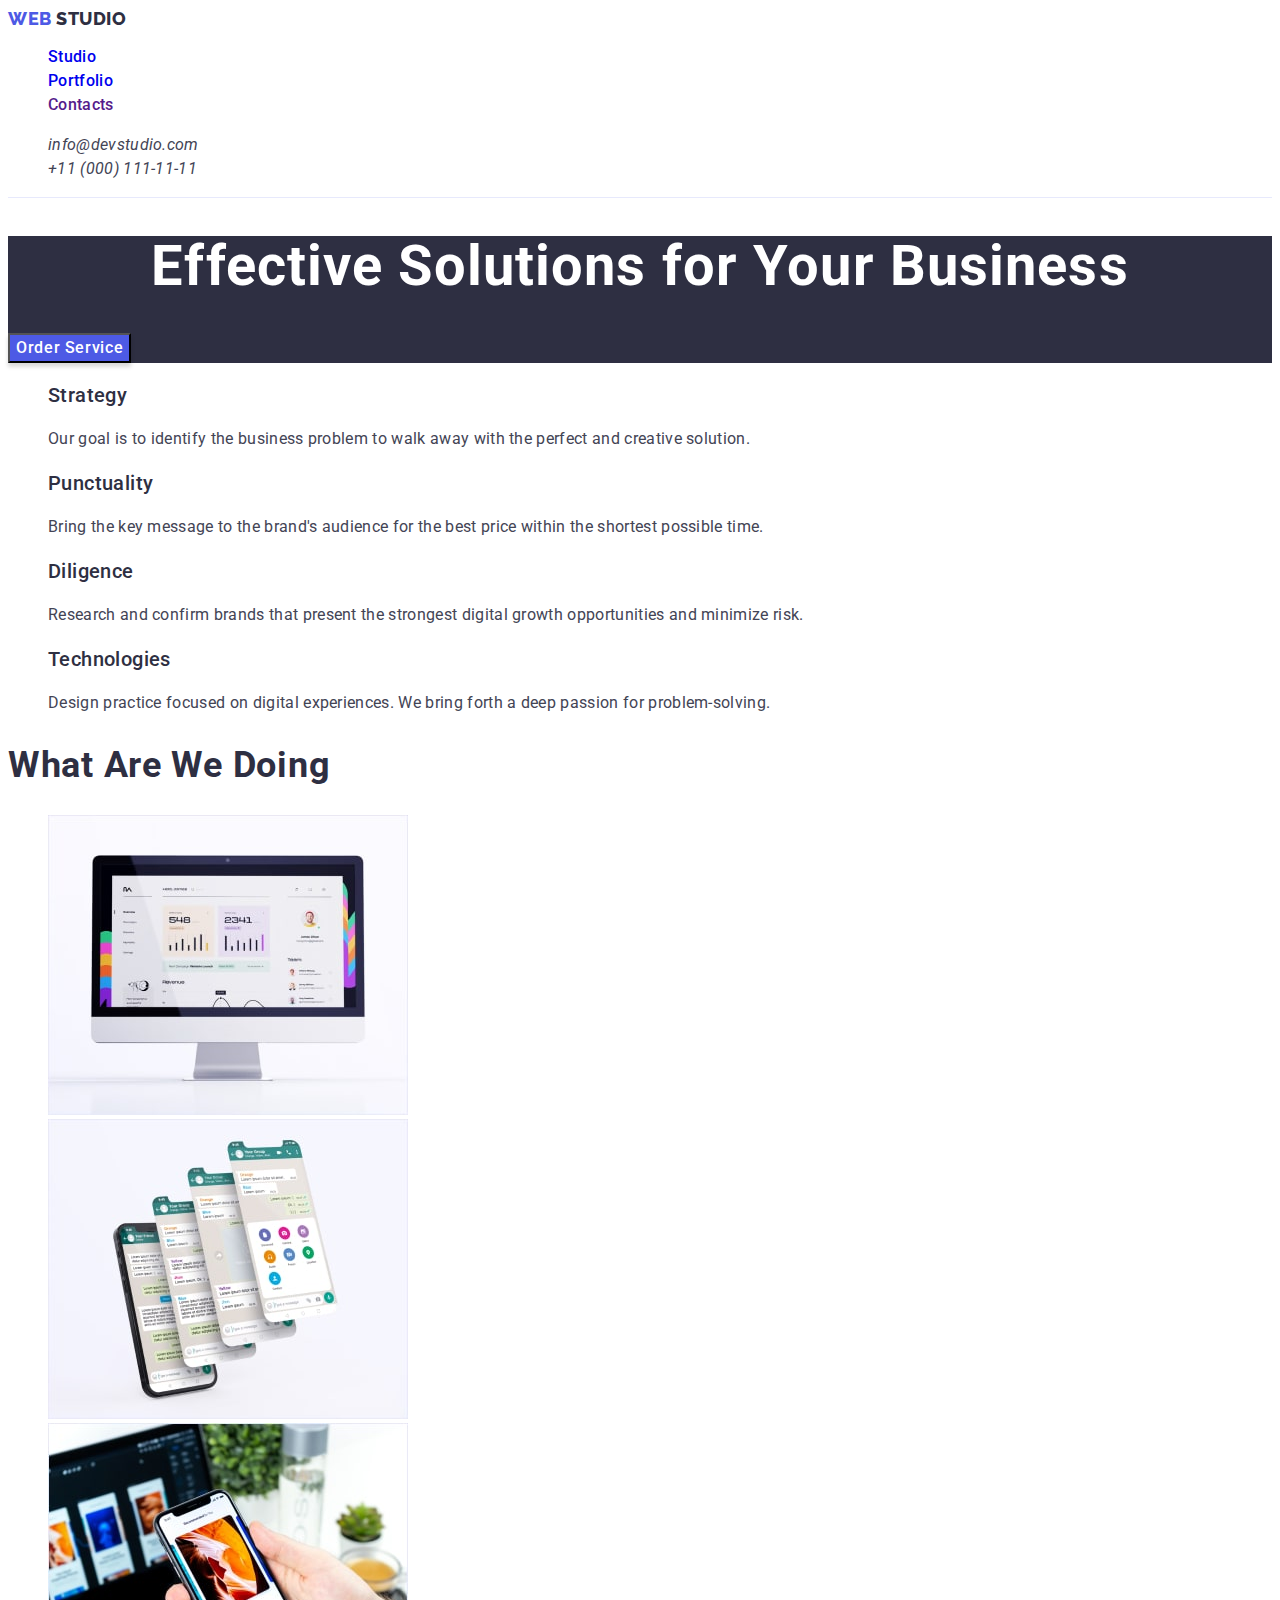
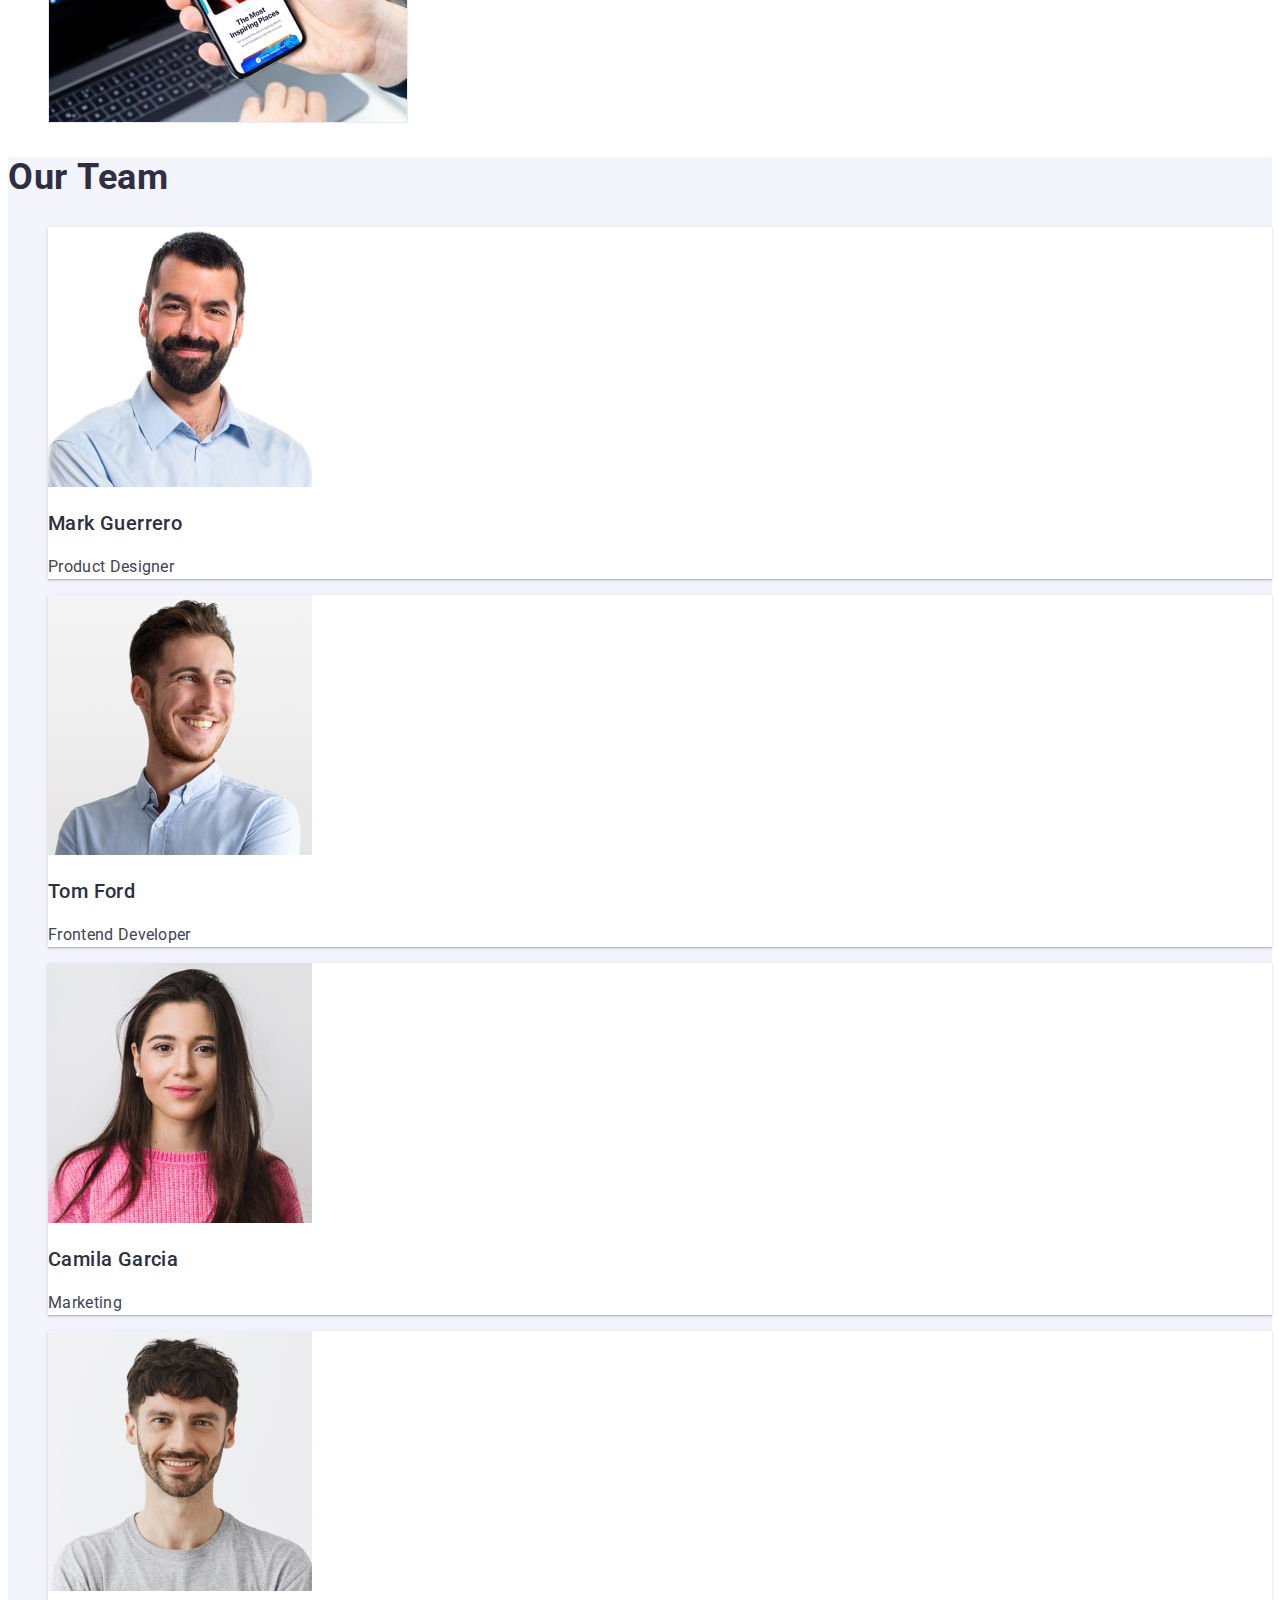
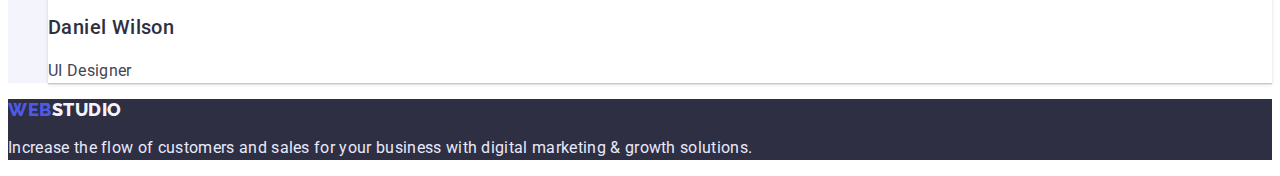
<file: index.html>
<!DOCTYPE html>
<html lang="en">
  <head>
    <meta charset="UTF-8" />
    <meta http-equiv="X-UA-Compatible" content="IE=edge" />
    <meta name="viewport" content="width=, initial-scale=1.0" />
    <title>WebStudio</title>
    <link rel="preconnect" href="https://fonts.googleapis.com" />
    <link rel="preconnect" href="https://fonts.gstatic.com" crossorigin />
    <link
      href="https://fonts.googleapis.com/css2?family=Raleway:wght@800&family=Roboto:wght@400;500;700;900&display=swap"
      rel="stylesheet"
    />
    <link rel="stylesheet" href="./styles/style.css" />
  </head>
  <body>
    <header class="header">
      <nav class="header-navigation">
        <a href="./index.html" class="header-logo link"
          >Web <span class="header-logo-studio link">Studio</span></a
        >
        <ul class="header-list list">
          <li class="header-item">
            <a href="./index.html" class="header-link link">Studio</a>
          </li>
          <li class="header-item">
            <a href="./portfolio.html" class="header-link link">Portfolio</a>
          </li>
          <li class="header-item">
            <a href="" class="header-link link">Contacts</a>
          </li>
        </ul>
      </nav>
      <address class="header-address">
        <ul class="header-address-list list">
          <li class="header-address-item">
            <a class="header-mail link" href="mailto:info@devstudio.com"
              >info@devstudio.com</a
            >
          </li>
          <li class="header-address-item">
            <a class="header-tell link" href="tel:+110001111111"
              >+11 (000) 111-11-11</a
            >
          </li>
        </ul>
      </address>
    </header>
    <main class="main">
      <section class="hero">
        <h1 class="hero-title">Effective Solutions for Your Business</h1>
        <button class="hero-btn" type="button">Order Service</button>
      </section>
      <section class="fichers">
        <h2 class="visually-hidden">Benefits</h2>
        <ul class="fichers-list list">
          <li class="fichers-item">
            <h3 class="fichers-sabtitle">Strategy</h3>
            <p class="fichers-text">
              Our goal is to identify the business problem to walk away with the
              perfect and creative solution.
            </p>
          </li>
          <li class="fichers-item">
            <h3 class="fichers-sabtitle">Punctuality</h3>
            <p class="fichers-text">
              Bring the key message to the brand's audience for the best price
              within the shortest possible time.
            </p>
          </li>
          <li class="fichers-item">
            <h3 class="fichers-sabtitle">Diligence</h3>
            <p class="fichers-text">
              Research and confirm brands that present the strongest digital
              growth opportunities and minimize risk.
            </p>
          </li>
          <li class="fichers-item">
            <h3 class="fichers-sabtitle">Technologies</h3>
            <p class="fichers-text">
              Design practice focused on digital experiences. We bring forth a
              deep passion for problem-solving.
            </p>
          </li>
        </ul>
      </section>
      <section class="doing">
        <h2 class="doing-title">What are we doing</h2>
        <ul class="doing-title-list list">
          <li class="doing-title-item">
            <img src="./images/img1min.jpg" alt="computer" width="360" />
          </li>
          <li class="doing-title-item">
            <img
              src="./images/img2min.jpg"
              alt="telephone"
              width="360"
              height="300"
            />
          </li>
          <li class="doing-title-item">
            <img
              src="./images/img3min.jpg"
              alt="synchronization"
              width="360"
              height="300"
            />
          </li>
        </ul>
      </section>
      <section class="team">
        <h2 class="team-title">Our Team</h2>

        <ul class="team-title-list list">
          <li class="team-title-item">
            <img
              src="./images/img_mark-min.jpg"
              alt="Mark Guerrero"
              width="264"
              height="260"
            />
            <h3 class="team-sabtitle">Mark Guerrero</h3>
            <p class="team-text">Product Designer</p>
          </li>

          <li class="team-title-item">
            <img
              src="./images/img_tom-min.jpg"
              alt="Tom Ford"
              width="264"
              height="260"
            />
            <h3 class="team-sabtitle">Tom Ford</h3>
            <p class="team-text">Frontend Developer</p>
          </li>

          <li class="team-title-item">
            <img
              src="./images/img_camila-min.jpg"
              alt="Camila Garcia"
              width="264"
              height="260"
            />
            <h3 class="team-sabtitle">Camila Garcia</h3>
            <p class="team-text">Marketing</p>
          </li>

          <li class="team-title-item">
            <img
              src="./images/img_daniel-min.jpg"
              alt="Daniel Wilson"
              width="264"
              height="260"
            />
            <h3 class="team-sabtitle">Daniel Wilson</h3>
            <p class="team-text">UI Designer</p>
          </li>
        </ul>
      </section>
    </main>
    <footer class="footer">
      <a href="./index.html" class="footer-logo link"
        >Web<span class="header-logo-studio-2 link">Studio</span></a
      >
      <p class="footer-text">
        Increase the flow of customers and sales for your business with digital
        marketing & growth solutions.
      </p>
    </footer>
  </body>
</html>
</file>
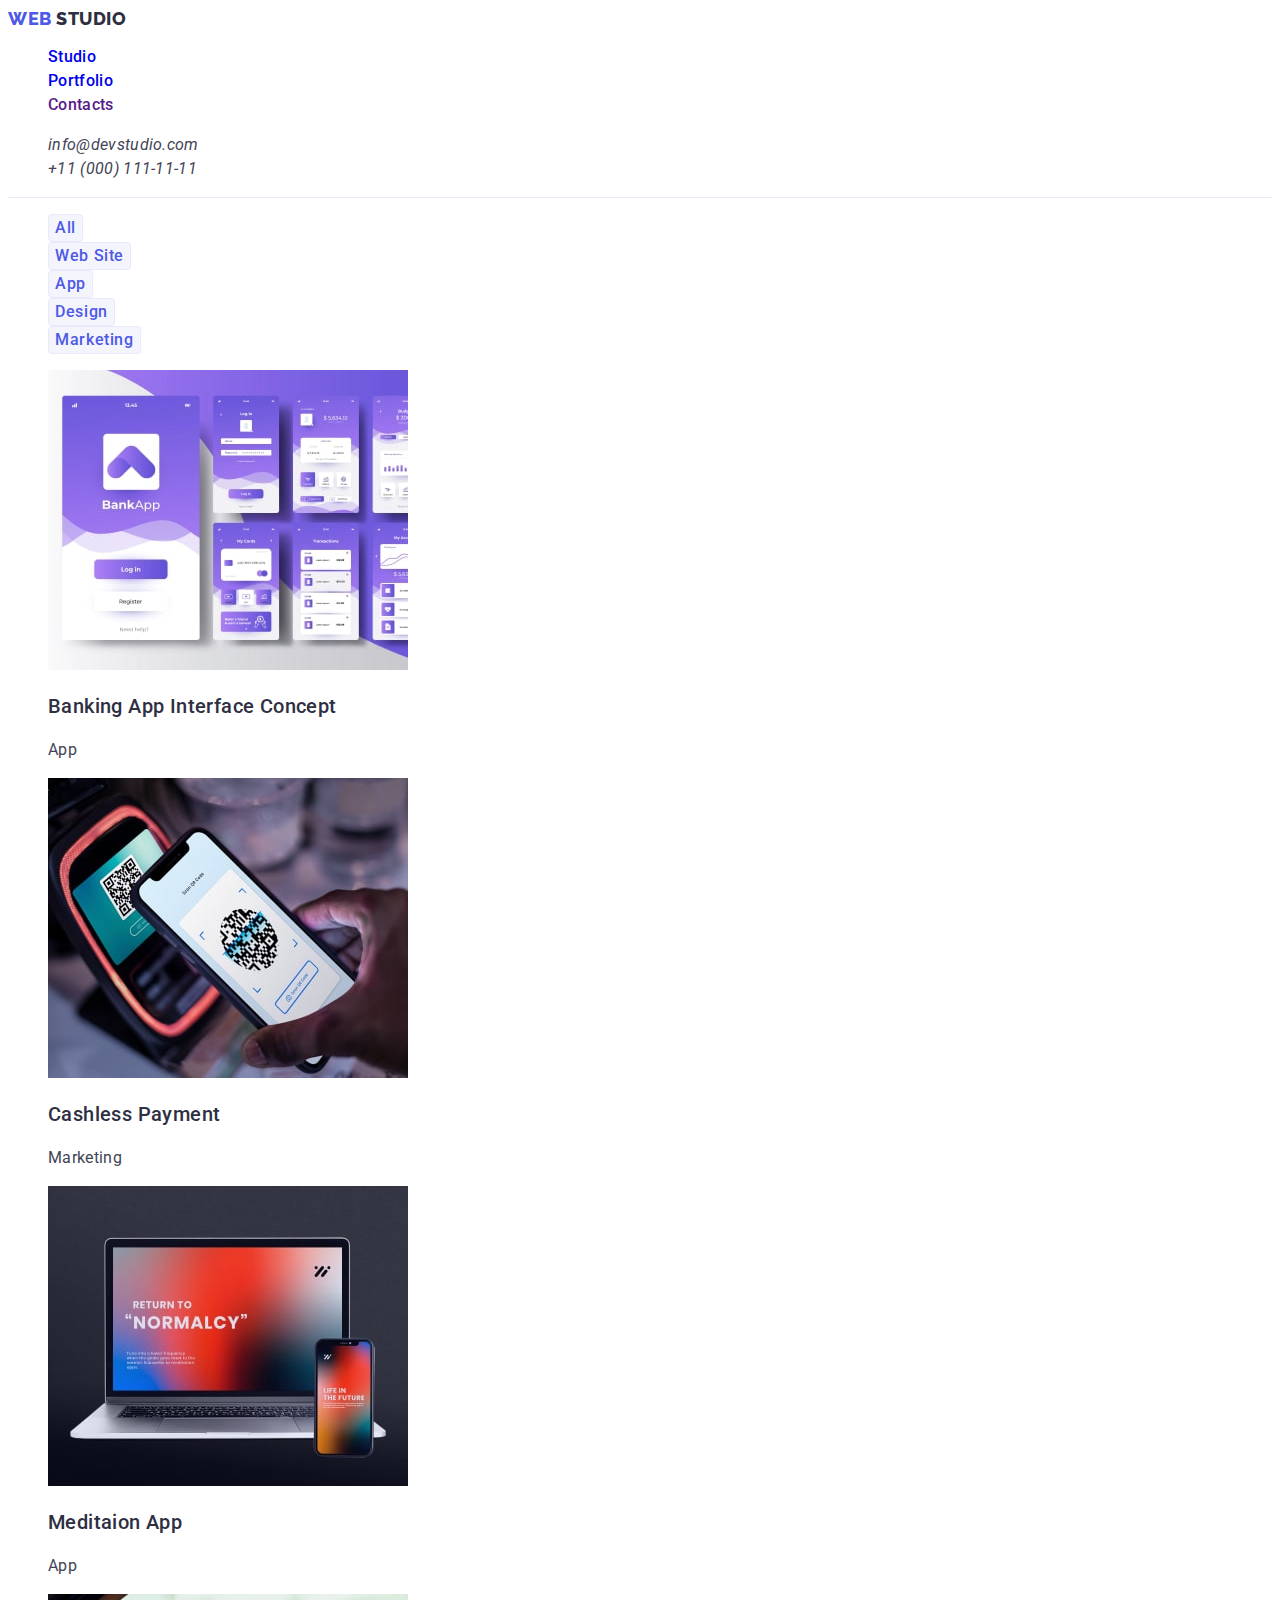
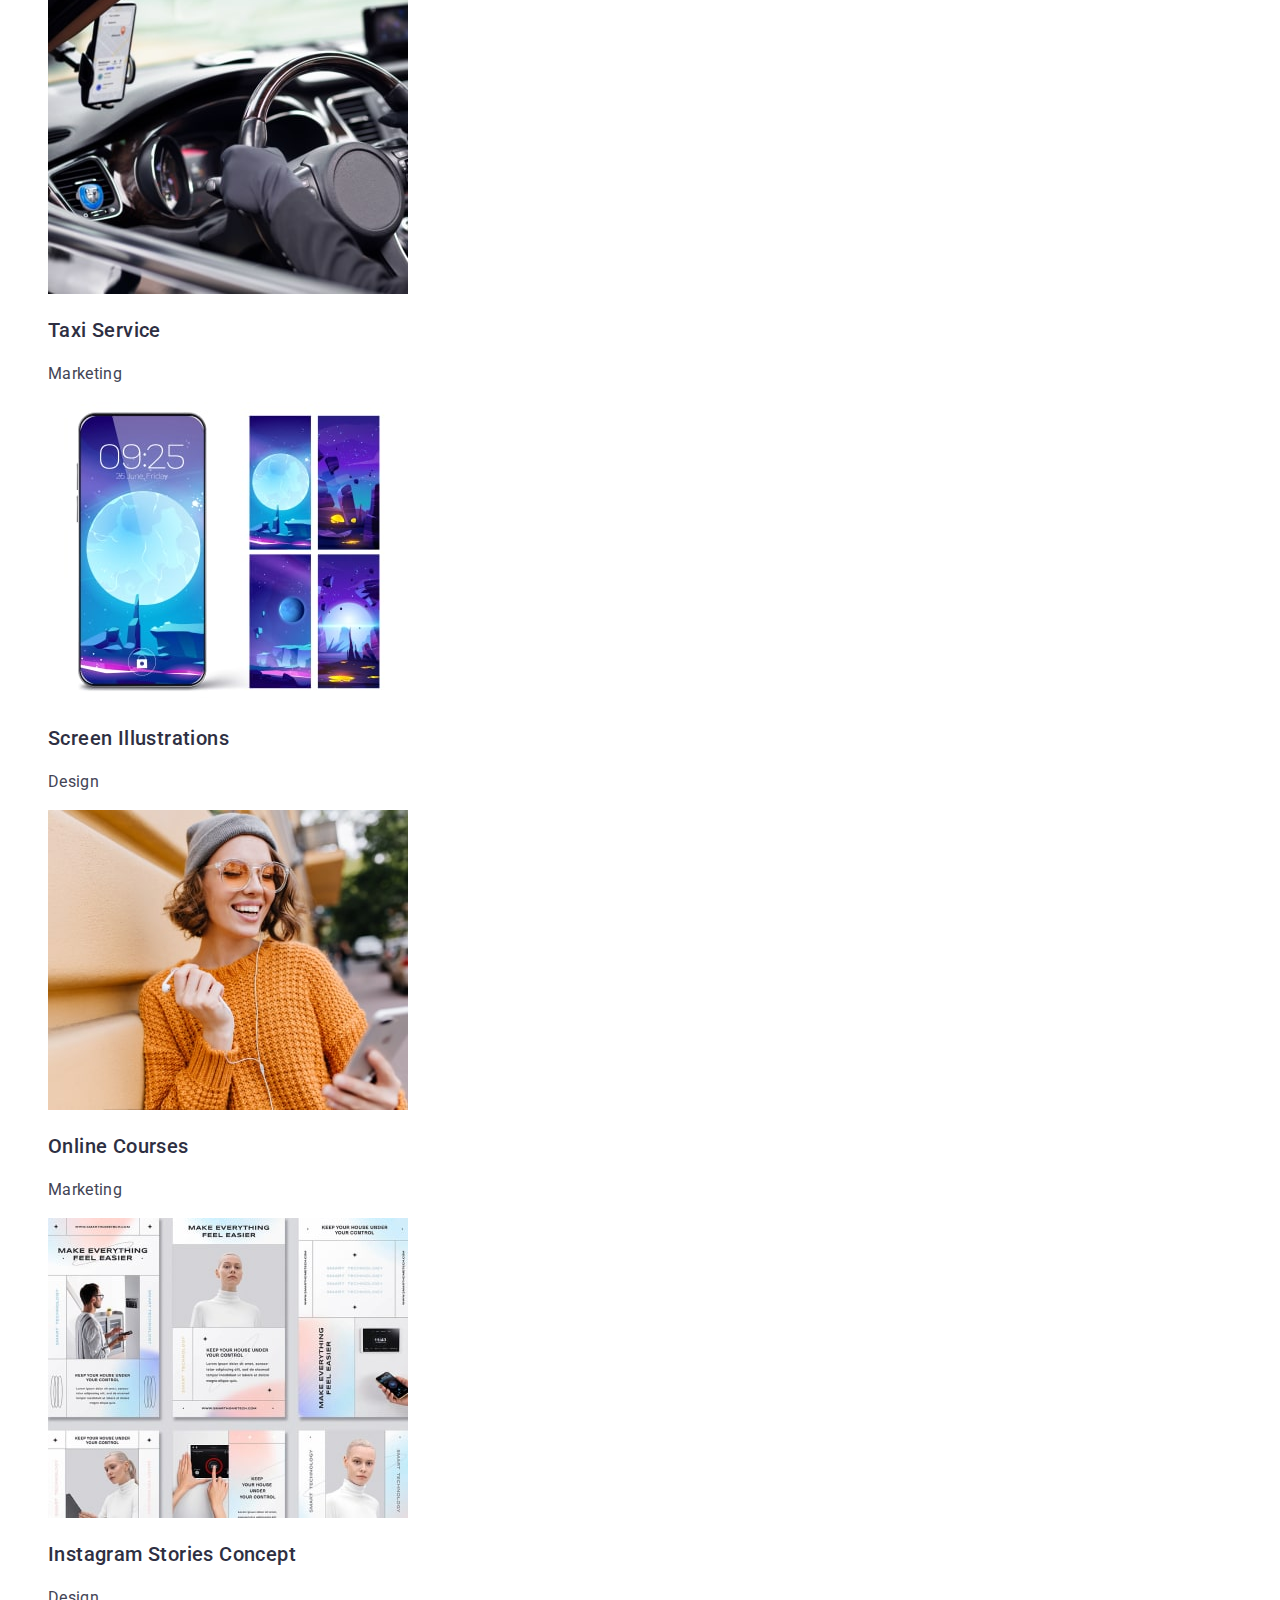
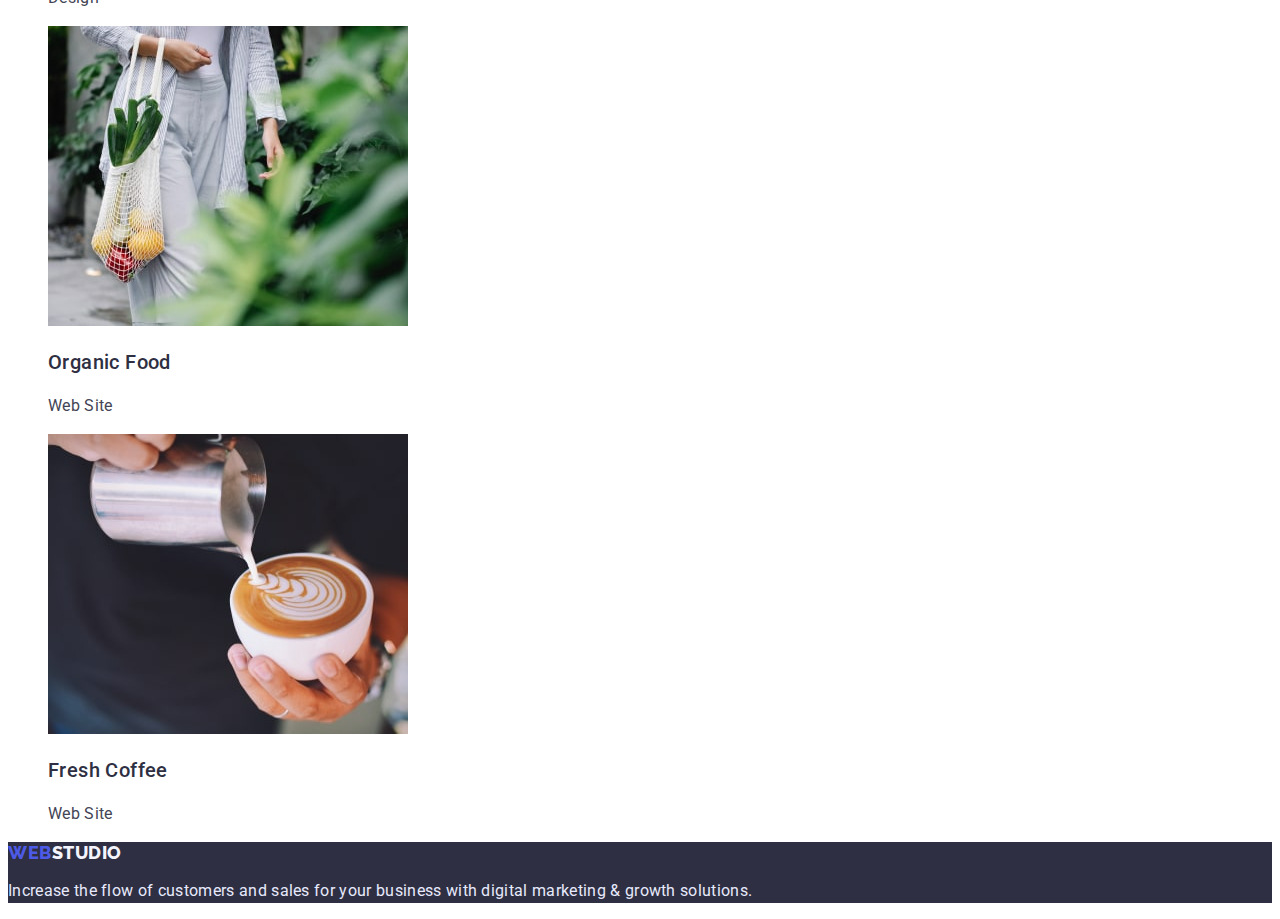
<file: portfolio.html>
<!DOCTYPE html>
<html lang="en">
  <head>
    <meta charset="UTF-8" />
    <meta http-equiv="X-UA-Compatible" content="IE=edge" />
    <meta name="viewport" content="width=, initial-scale=1.0" />
    <title>WebStudio</title>
    <link rel="preconnect" href="https://fonts.googleapis.com" />
    <link rel="preconnect" href="https://fonts.gstatic.com" crossorigin />
    <link
      href="https://fonts.googleapis.com/css2?family=Raleway:wght@800&family=Roboto:wght@400;500;700;900&display=swap"
      rel="stylesheet"
    />
    <link rel="stylesheet" href="./styles/style.css" />
  </head>
  <body>
    <header class="header">
      <nav class="header-navigation">
        <a href="./index.html" class="header-logo link"
          >Web <span class="header-logo-studio link">Studio</span></a
        >
        <ul class="header-list list">
          <li class="header-item">
            <a href="./index.html" class="header-link link">Studio</a>
          </li>
          <li class="header-item">
            <a href="./portfolio.html" class="header-link link">Portfolio</a>
          </li>
          <li class="header-item">
            <a href="" class="header-link link">Contacts</a>
          </li>
        </ul>
      </nav>
      <address class="header-address">
        <ul class="header-address-list list">
          <li class="header-address-item">
            <a class="header-mail link" href="mailto:info@devstudio.com"
              >info@devstudio.com</a
            >
          </li>
          <li class="header-address-item">
            <a class="header-tell link" href="tel:+110001111111"
              >+11 (000) 111-11-11</a
            >
          </li>
        </ul>
      </address>
    </header>
    <main class="main">
      <section class="filtres">
        <h1 class="visually-hidden">Filters</h1>
        <ul class="filtres-list list">
          <li class="filtres-item">
            <button class="filtres-btn-portfolio" type="button">All</button>
          </li>
          <li class="filtres-item">
            <button class="filtres-btn-portfolio" type="button">
              Web Site
            </button>
          </li>
          <li class="filtres-item">
            <button class="filtres-btn-portfolio" type="button">App</button>
          </li>

          <li class="filtres-item">
            <button class="filtres-btn-portfolio" type="button">Design</button>
          </li>
          <li class="filtres-item">
            <button class="filtres-btn-portfolio" type="button">
              Marketing
            </button>
          </li>
        </ul>
        <ul class="filter-list-cards list">
          <li class="filter-cards-item">
            <a href="" class="link">
              <img
                src="./images/img(4)-min.jpg"
                alt="Banking App Interface Concept"
                width="360"
                height="300"
              />
              <h3 class="filter-cards-sabtitle">
                Banking App Interface Concept
              </h3>
              <p class="filter-cards-text">App</p></a
            >
          </li>

          <li class="filter-cards-item">
            <a href="" class="link"
              ><img
                src="./images/img(5)-min.jpg"
                alt="Cashless Payment"
                width="360"
                height="300"
              />
              <h3 class="filter-cards-sabtitle">Cashless Payment</h3>
              <p class="filter-cards-text">Marketing</p></a
            >
          </li>

          <li class="filter-cards-item">
            <a href="" class="link"
              ><img
                src="./images/img(6)-min.jpg"
                alt="Meditaion App"
                width="360"
                height="300"
              />
              <h3 class="filter-cards-sabtitle">Meditaion App</h3>
              <p class="filter-cards-text">App</p></a
            >
          </li>

          <li class="filter-cards-item">
            <a href="" class="link"
              ><img
                src="./images/img(7)-min.jpg"
                alt="Taxi Service"
                width="360"
                height="300"
              />
              <h3 class="filter-cards-sabtitle">Taxi Service</h3>
              <p class="filter-cards-text">Marketing</p></a
            >
          </li>

          <li class="filter-cards-item">
            <a href="" class="link">
              <img
                src="./images/img(8)-min.jpg"
                alt="Screen Illustrations"
                width="360"
                height="300"
              />
              <h3 class="filter-cards-sabtitle">Screen Illustrations</h3>
              <p class="filter-cards-text">Design</p></a
            >
          </li>

          <li class="filter-cards-item">
            <a href="" class="link"
              ><img
                src="./images/img(9)-min.jpg"
                alt="Online Courses"
                width="360"
                height="300"
              />
              <h3 class="filter-cards-sabtitle">Online Courses</h3>
              <p class="filter-cards-text">Marketing</p></a
            >
          </li>

          <li class="filter-cards-item">
            <a href="" class="link"
              ><img
                src="./images/img(10)-min.jpg"
                alt="Instagram Stories Concept"
                width="360"
                height="300"
              />
              <h3 class="filter-cards-sabtitle">Instagram Stories Concept</h3>
              <p class="filter-cards-text">Design</p></a
            >
          </li>

          <li class="filter-cards-item">
            <a href="" class="link"
              ><img
                src="./images/img(11)-min.jpg"
                alt="Organic Food"
                width="360"
                height="300"
              />
              <h3 class="filter-cards-sabtitle">Organic Food</h3>
              <p class="filter-cards-text">Web Site</p></a
            >
          </li>

          <li class="filter-cards-item">
            <a href="" class="link">
              <img
                src="./images/img(12)-min.jpg"
                alt="Fresh Coffee"
                width="360"
                height="300"
              />
              <h3 class="filter-cards-sabtitle">Fresh Coffee</h3>
              <p class="filter-cards-text">Web Site</p></a
            >
          </li>
        </ul>
      </section>
    </main>

    <footer class="footer">
      <a href="./index.html" class="footer-logo link"
        >Web<span class="header-logo-studio-2 link">Studio</span></a
      >
      <p class="footer-text">
        Increase the flow of customers and sales for your business with digital
        marketing & growth solutions.
      </p>
    </footer>
  </body>
</html>
</file>
<file: styles/style.css>
/*Основний колір  color: #2E2F42; */
/* Колір тексту p color: #434455; */
/* Акцент, заголовок  color: #FFFFFF; */

:root {
  --main-text-color: #434455;
  --main-title-color: #ffffff;
  --main-sabtitle-color: #2e2f42;
  --main-akcent-color: #4d5ae5;

  --main-body-background-color: #ffffff;
  --main-header-border-bottom: #e7e9fc;
  --main-header-logo-color: #4d5ae5;
  --main-header-logo-studio-color: #2e2f42;
  --main-header-item-color: #434455;
  --main-header-link-hover-color: #4d5ae5;
  --main-header-mail-color: #434455;
  --main-header-mail-hover-color: #4d5ae5;
  --main-header-tell-color: #434455;
  --main-header-tell-hover-color: #4d5ae5;
  --main-hero-background: #2e2f42;
  --main-hero-btn-color: #ffffff;
  --main-hero-btn-background: #4d5ae5;
  --main-hero-btn-hover-background: #404bbf;
  --main-team-background: #f4f4fd;
  --main-team-title-item-background: #ffffff;
  --main-footer-background: #2e2f42;
  --main-footer-logo-color: #4d5ae5;
  --main-header-logo-studio-2-color: #f4f4fd;
  --main-footer-text-color: #e7e9fc;
  --main-filtres-btn-portfolio-color: #4d5ae5;

  --main-filtres-btn-portfolio-background: #f4f4fd;
  --main-filtres-btn-portfolio-border: #e7e9fc;
  --main-filtres-btn-portfolio-hover-color: #ffffff;
  --main-filtres-btn-portfolio-hover-background: #404bbf;
}

body {
  background-color: var(--main-body-background-color, #ffffff);
  font-family: "Roboto", sans-serif;
  color: var(--main-sabtitle-color, #2e2f42);
}
.link {
  text-decoration: none;
}
.list {
  list-style: none;
}

/* -------------------------Header----------------------------------------- */

.header {
  border-bottom: 1px solid var(--main-header-border-bottom, #e7e9fc);
}
.header-navigation {
}
.header-logo {
  font-family: "Raleway", sans-serif;

  font-weight: 800;
  font-size: 18px;
  line-height: calc(21 / 18);

  letter-spacing: 0.03em;
  text-transform: uppercase;
  color: var(--main-header-logo-color, #4d5ae5);
}
.header-logo-studio {
  color: var(--main-header-logo-studio-color, #2e2f42);
}
.header-list {
}
.header-item {
  font-weight: 500;
  font-size: 16px;
  line-height: calc(24 / 16);
  letter-spacing: 0.02em;
  color: var(--main-header-item-color, #434455);
}
.header-link {
}
.header-link:is(:hover, :focus) {
  color: var(--main-header-link-hover-color, #4d5ae5);
}
.header-address {
}
.header-address-list {
}
.header-address-item {
}
.header-mail {
  font-size: 16px;
  line-height: calc(24 / 16);
  letter-spacing: 0.02em;
  color: var(--main-header-mail-color, #434455);
}
.header-mail:is(:hover, :focus) {
  color: var(--main-header-mail-hover-color, #4d5ae5);
}
.header-tell {
  font-size: 16px;
  line-height: calc(24 / 16);
  letter-spacing: 0.02em;
  color: var(--main-header-tell-color, #434455);
}
.header-tell:is(:hover, :focus) {
  color: var(--main-header-tell-hover-color, #4d5ae5);
}
/* -------------------------Header----------------------------------------- */
/* -------------------------Section 1 ----------------------------------------- */
.main {
}
.hero {
  background: var(--main-hero-background, #2e2f42);
}
.hero-title {
  font-weight: 700;
  font-size: 56px;
  line-height: calc(60 / 56);
  text-align: center;
  letter-spacing: 0.02em;

  color: var(--main-title-color, #ffffff);
}
.hero-btn {
  font-family: inherit;
  font-weight: 500;
  font-size: 16px;
  line-height: calc(24 / 16);

  letter-spacing: 0.04em;
  cursor: pointer;
  color: var(--main-hero-btn-color, #ffffff);
  background: var(--main-hero-btn-background, #4d5ae5);
  box-shadow: 0px 4px 4px rgba(0, 0, 0, 0.15);
}
.hero-btn:is(:hover, :focus) {
  background: var(--main-hero-btn-hover-background, #404bbf);
}
/* -------------------------Section 1 ----------------------------------------- */
/* -------------------------Section 2 ----------------------------------------- */
.fichers {
}

.visually-hidden {
  position: absolute;
  width: 1px;
  height: 1px;
  margin: -1px;
  border: 0;
  padding: 0;
  white-space: nowrap;
  clip-path: inset(100%);
  clip: rect(0 0 0 0);
  overflow: hidden;
}

.fichers-list {
}
.fichers-item {
}
.fichers-sabtitle {
  font-weight: 500;
  font-size: 20px;
  line-height: calc(24 / 20);
  letter-spacing: 0.02em;
  color: var(--main-sabtitle-color, #2e2f42);
}
.fichers-text {
  font-size: 16px;
  line-height: calc(24 / 16);
  letter-spacing: 0.02em;
  color: var(--main-text-color, #434455);
}
/* -------------------------Section 2 ----------------------------------------- */
/* -------------------------Section 3 ----------------------------------------- */
.doing {
}
.doing-title {
  font-weight: 700;
  font-size: 36px;
  line-height: calc(40 / 36);
  letter-spacing: 0.02em;
  text-transform: capitalize;
  color: var(--main-sabtitle-color, #2e2f42);
}
.doing-title-list {
}
.doing-title-item {
}
/* -------------------------Section 3 ----------------------------------------- */
/* -------------------------Section 4 ----------------------------------------- */
.team {
  background: var(--main-team-background, #f4f4fd);
}
.team-title {
  font-weight: 700;
  font-size: 36px;
  line-height: calc(40 / 36);
  letter-spacing: 0.02em;
  text-transform: capitalize;
  color: var(--main-sabtitle-color, #2e2f42);
}
.team-title-list {
}

.team-title-item {
  background: var(--main-team-title-item-background, #ffffff);
  box-shadow: 0px 1px 6px rgba(46, 47, 66, 0.08),
    0px 1px 1px rgba(46, 47, 66, 0.16), 0px 2px 1px rgba(46, 47, 66, 0.08);
}

.team-sabtitle {
  font-weight: 500;
  font-size: 20px;
  line-height: calc(24 / 20);
  letter-spacing: 0.02em;

  color: var(--main-sabtitle-color, #2e2f42);
}
.team-text {
  font-size: 16px;
  line-height: calc(24 / 16);
  letter-spacing: 0.02em;

  color: var(--main-text-color, #434455);
}
/* -------------------------Section 4 ----------------------------------------- */
/* -------------------------Footer----------------------------------------- */
.footer {
  background: var(--main-footer-background, #2e2f42);
}
.footer-logo {
  font-family: "Raleway", sans-serif;
  font-style: normal;
  font-weight: 800;
  font-size: 18px;
  line-height: calc(21 / 18);

  letter-spacing: 0.03em;
  text-transform: uppercase;
  color: var(--main-footer-logo-color, #4d5ae5);
}
.header-logo-studio-2 {
  color: var(--main-header-logo-studio-2-color, #f4f4fd);
}
.footer-text {
  font-size: 16px;
  line-height: calc(24 / 16);
  letter-spacing: 0.02em;
  color: var(--main-footer-text-color, #e7e9fc);
}
/* -------------------------Footer----------------------------------------- */
/* -------------------------Portfolio Section 1----------------------------------------- */
.filtres-btn-portfolio {
  font-family: inherit;

  font-weight: 500;
  font-size: 16px;
  line-height: calc(24 / 16);

  letter-spacing: 0.04em;
  color: var(--main-filtres-btn-portfolio-color, #4d5ae5);

  background: var(--main-filtres-btn-portfolio-background, #f4f4fd);
  border: 1px solid var(--main-filtres-btn-portfolio-border, #e7e9fc);
  border-radius: 4px;
  cursor: pointer;
}
.filtres-btn-portfolio:is(:hover, :focus) {
  color: var(--main-filtres-btn-portfolio-hover-color, #ffffff);
  background: var(--main-filtres-btn-portfolio-hover-background, #404bbf);
}

.filtres {
}
.filtres-list {
}
.filtres-item {
}
.filter-list-cards {
}
.filter-cards-item {
}
.filter-cards-sabtitle {
  font-weight: 500;
  font-size: 20px;
  line-height: calc(24 / 20);

  letter-spacing: 0.02em;

  color: var(--main-sabtitle-color, #2e2f42);
}
.filter-cards-text {
  font-size: 16px;
  line-height: calc(24 / 16);

  letter-spacing: 0.02em;

  color: var(--main-text-color, #434455);
}
/* -------------------------Portfolio Section 1----------------------------------------- */
</file>
